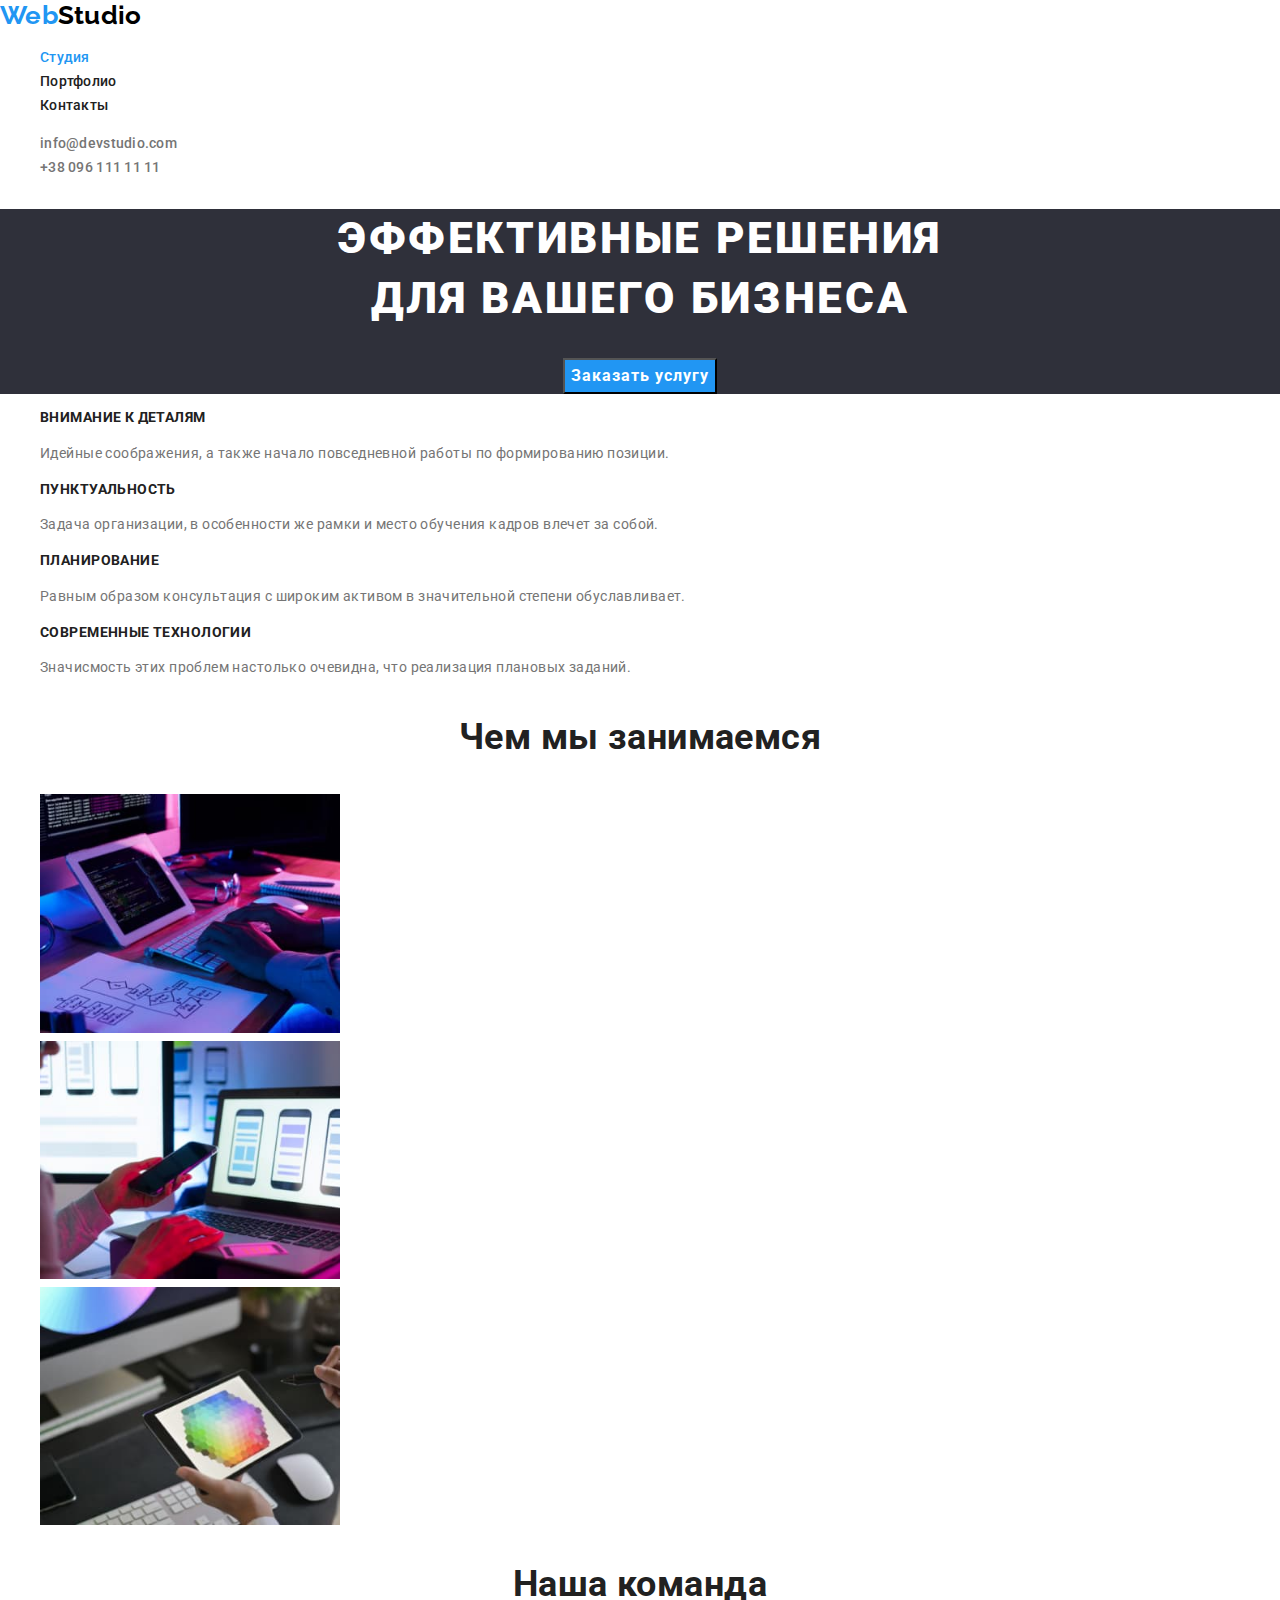
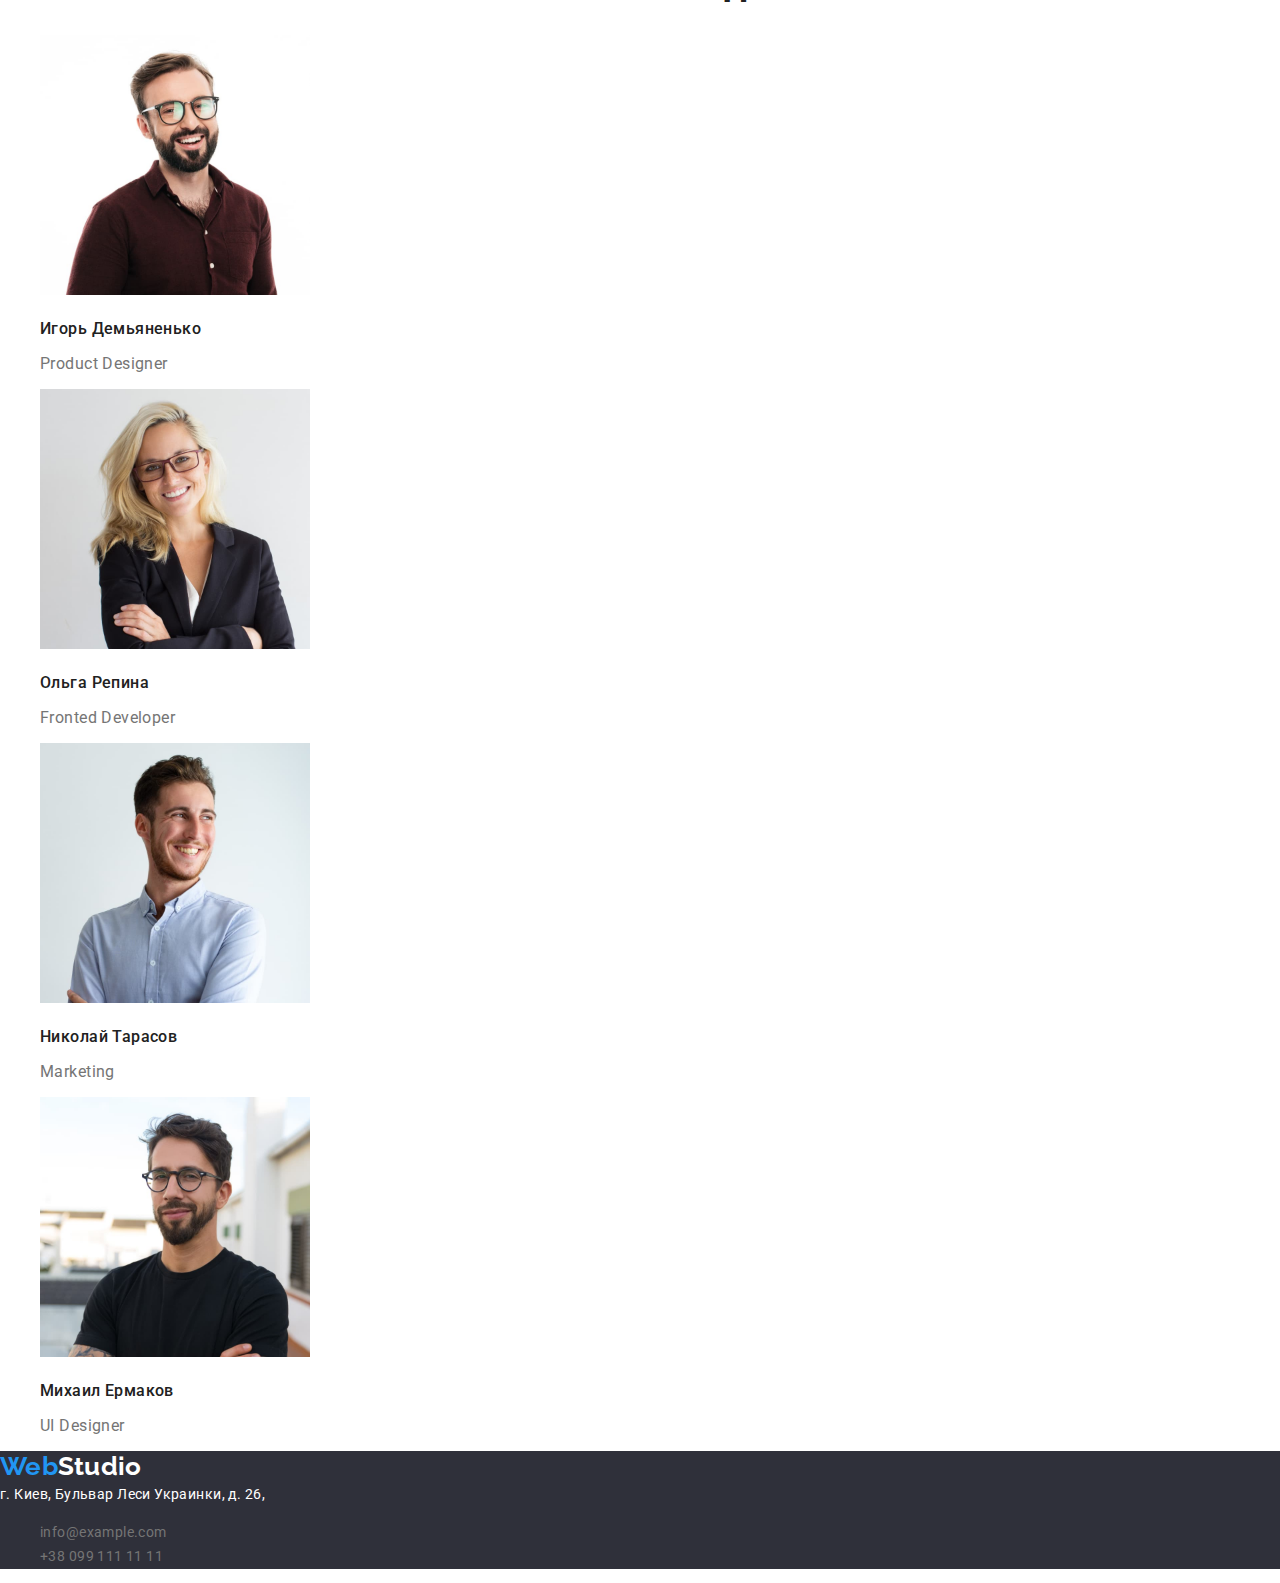
<file: index.html>
<!DOCTYPE html>
<html lang="en">
  <head>
    <meta charset="UTF-8" />
    <meta http-equiv="X-UA-Compatible" content="IE=edge" />
    <meta name="viewport" content="width=device-width, initial-scale=1.0" />
    <title>WebStudio</title>
    <link rel="preconnect" href="https://fonts.gstatic.com" />
    <link
      href="https://fonts.googleapis.com/css2?family=Raleway:wght@700&family=Roboto:wght@400;500;700;900&display=swap"
      rel="stylesheet"
    />
    <link
      href="https://cdnjs.cloudflare.com/ajax/libs/modern-normalize/1.0.0/modern-normalize.min.css"
      rel="stylesheet"
    />
    <link rel="stylesheet" href="./css/style.css" />
  </head>

  <body>
    <header>
      <nav>
        <a href="index.html" class="link"
          ><span class="link-web">Web</span
          ><span class="link-studio">Studio</span></a
        >
        <ul class="list">
          <li><a href="" class="link current">Студия</a></li>
          <li><a href="./portfolio.html" class="link">Портфолио</a></li>
          <li><a href="" class="link">Контакты</a></li>
        </ul>
      </nav>
      <ul class="list">
        <li>
          <a href="mailto:info@devstudio.com" class="list-item"
            >info@devstudio.com</a
          >
        </li>
        <li>
          <a href="tel:+380961111111" class="list-item">+38 096 111 11 11</a>
        </li>
      </ul>
    </header>

    <main>
      <section class="hero">
        <h1>
          Эффективные решения <br />
          для вашего бизнеса
        </h1>
        <button type="button" class="button primary">Заказать услугу</button>
      </section>
      <section>
        <h2 class="titel-hidden">Наши положительные качества</h2>
      </section>
      <ul class="list">
        <li>
          <h3 class="list-title">Внимание к деталям</h3>
          <p class="list-text">
            Идейные соображения, а также начало повседневной работы по
            формированию позиции.
          </p>
        </li>
        <li>
          <h3 class="list-title">Пунктуальность</h3>
          <p>
            Задача организации, в особенности же рамки и место обучения кадров
            влечет за собой.
          </p>
        </li>
        <li>
          <h3 class="list-title">Планирование</h3>
          <p>
            Равным образом консультация с широким активом в значительной степени
            обуславливает.
          </p>
        </li>
        <li>
          <h3 class="list-title">Современные технологии</h3>
          <p>
            Значисмость этих проблем настолько очевидна, что реализация плановых
            заданий.
          </p>
        </li>
      </ul>
      <section>
        <h3 class="ability">Чем мы занимаемся</h3>
        <ul class="list">
          <li>
            <img
              src="./img/picture1.jpg"
              width="300"
              alt="worck with computer"
            />
          </li>
          <li>
            <img src="./img/picture2.jpg" width="300" alt="hand with phone" />
          </li>
          <li>
            <img
              src="./img/picture3.jpg"
              width="300"
              alt="picture with computer"
            />
          </li>
        </ul>
      </section>
      <section>
        <h2 class="comunity">Наша команда</h2>
        <ul class="list">
          <li>
            <img
              src="./img/igor.jpg"
              width="270"
              height="260"
              alt="Игорь Демьяненько"
            />
            <p class="name">Игорь Демьяненько</p>
            <p class="profession">Product Designer</p>
          </li>
          <li>
            <img
              src="./img/olga.jpg"
              width="270"
              height="260"
              alt="Ольга Репина"
            />
            <p class="name">Ольга Репина</p>
            <p class="profession">Fronted Developer</p>
          </li>
          <li>
            <img
              src="./img/kolya.jpg"
              width="270"
              height="260"
              alt="Николай Тарасов"
            />
            <p class="name">Николай Тарасов</p>
            <p class="profession">Marketing</p>
          </li>
          <li>
            <img
              src="./img/misha.jpg"
              width="270"
              height="260"
              alt="Михаил Ермаков"
            />
            <p class="name">Михаил Ермаков</p>
            <p class="profession">UI Designer</p>
          </li>
        </ul>
      </section>
    </main>
    <footer>
      <a href="index.html" class="link"
        ><span class="link-web">Web</span
        ><span class="studio-link">Studio</span></a
      >
      <address>
        <a href="https://goo.gl/maps/t3vYdP8dUAn3NgiE9" class="location"
          >г. Киев, Бульвар Леси Украинки, д. 26,</a
        >
      </address>
      <ul class="list">
        <li>
          <a href="mailto:info@example.com" class="item-link"
            >info@example.com</a
          >
        </li>
        <li>
          <a href="tel:+380991111111" class="item-link">+38 099 111 11 11</a>
        </li>
      </ul>
    </footer>
  </body>
</html>
</file>
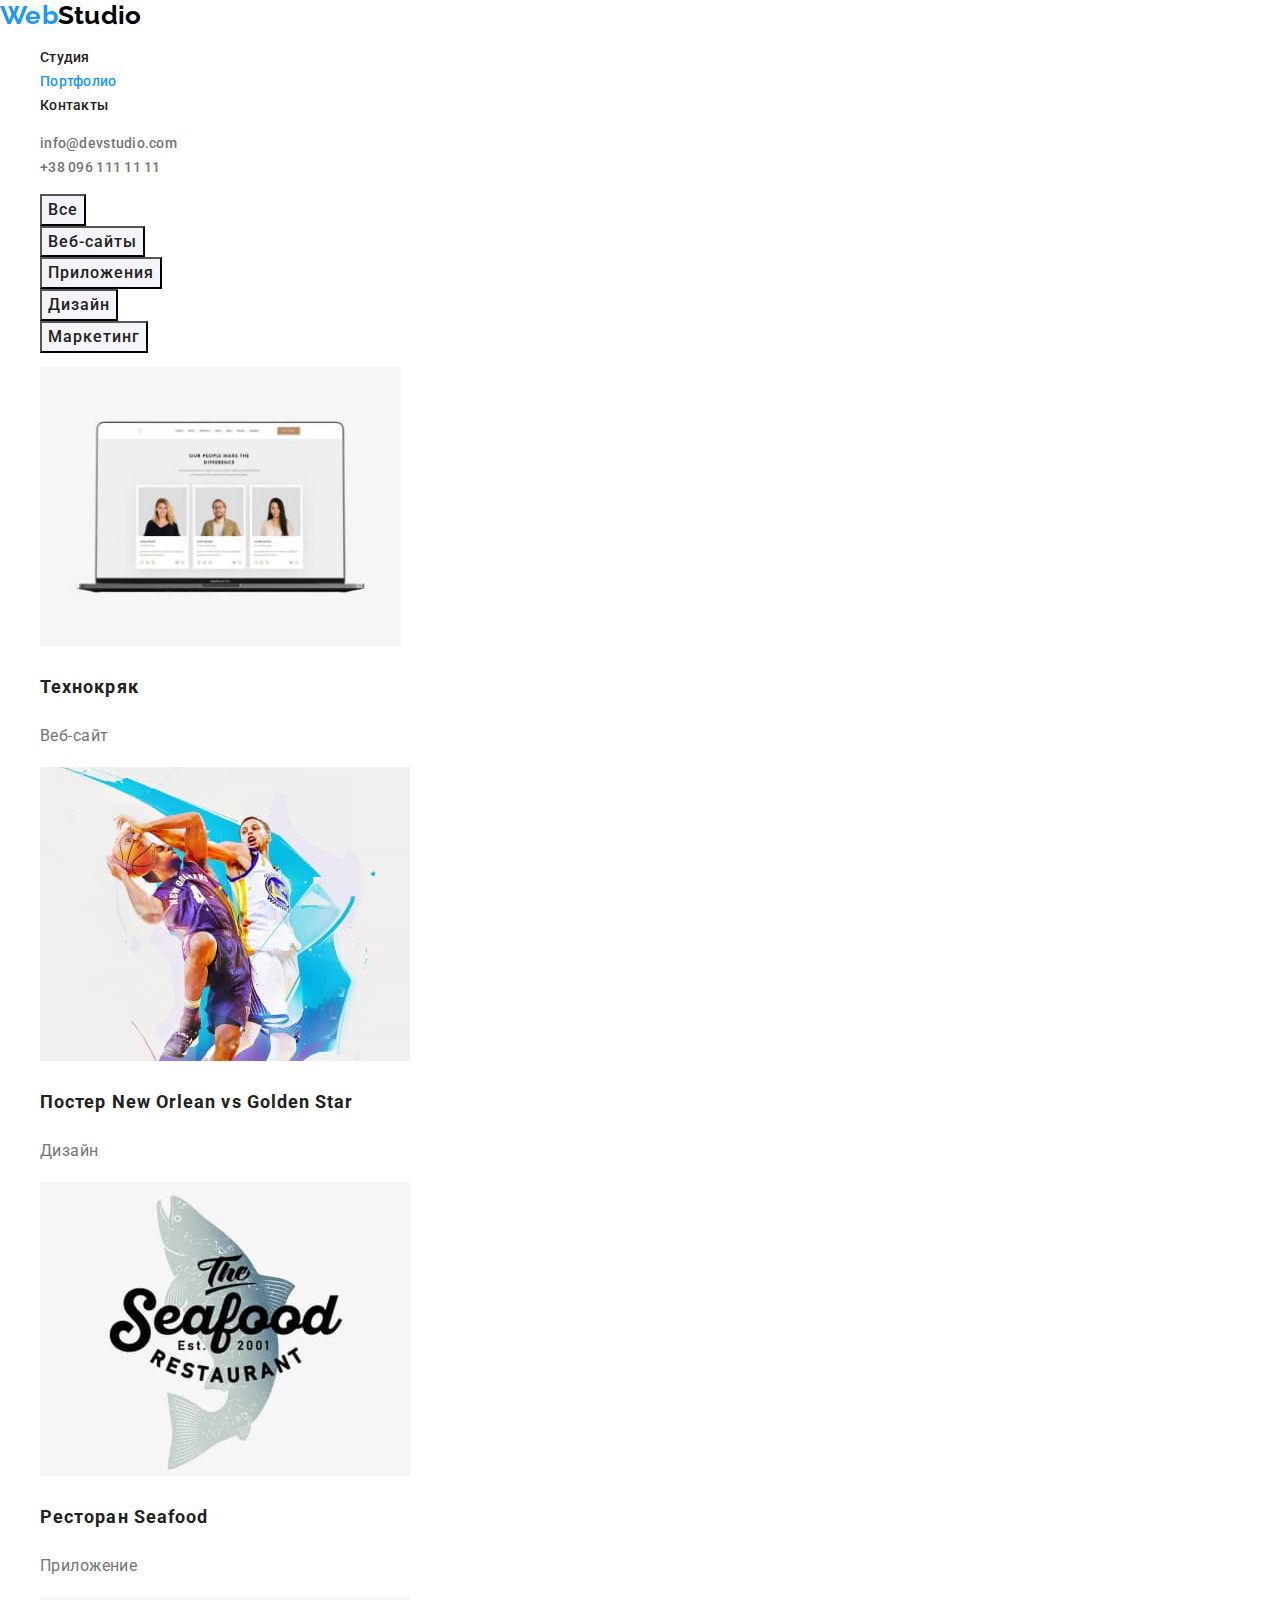
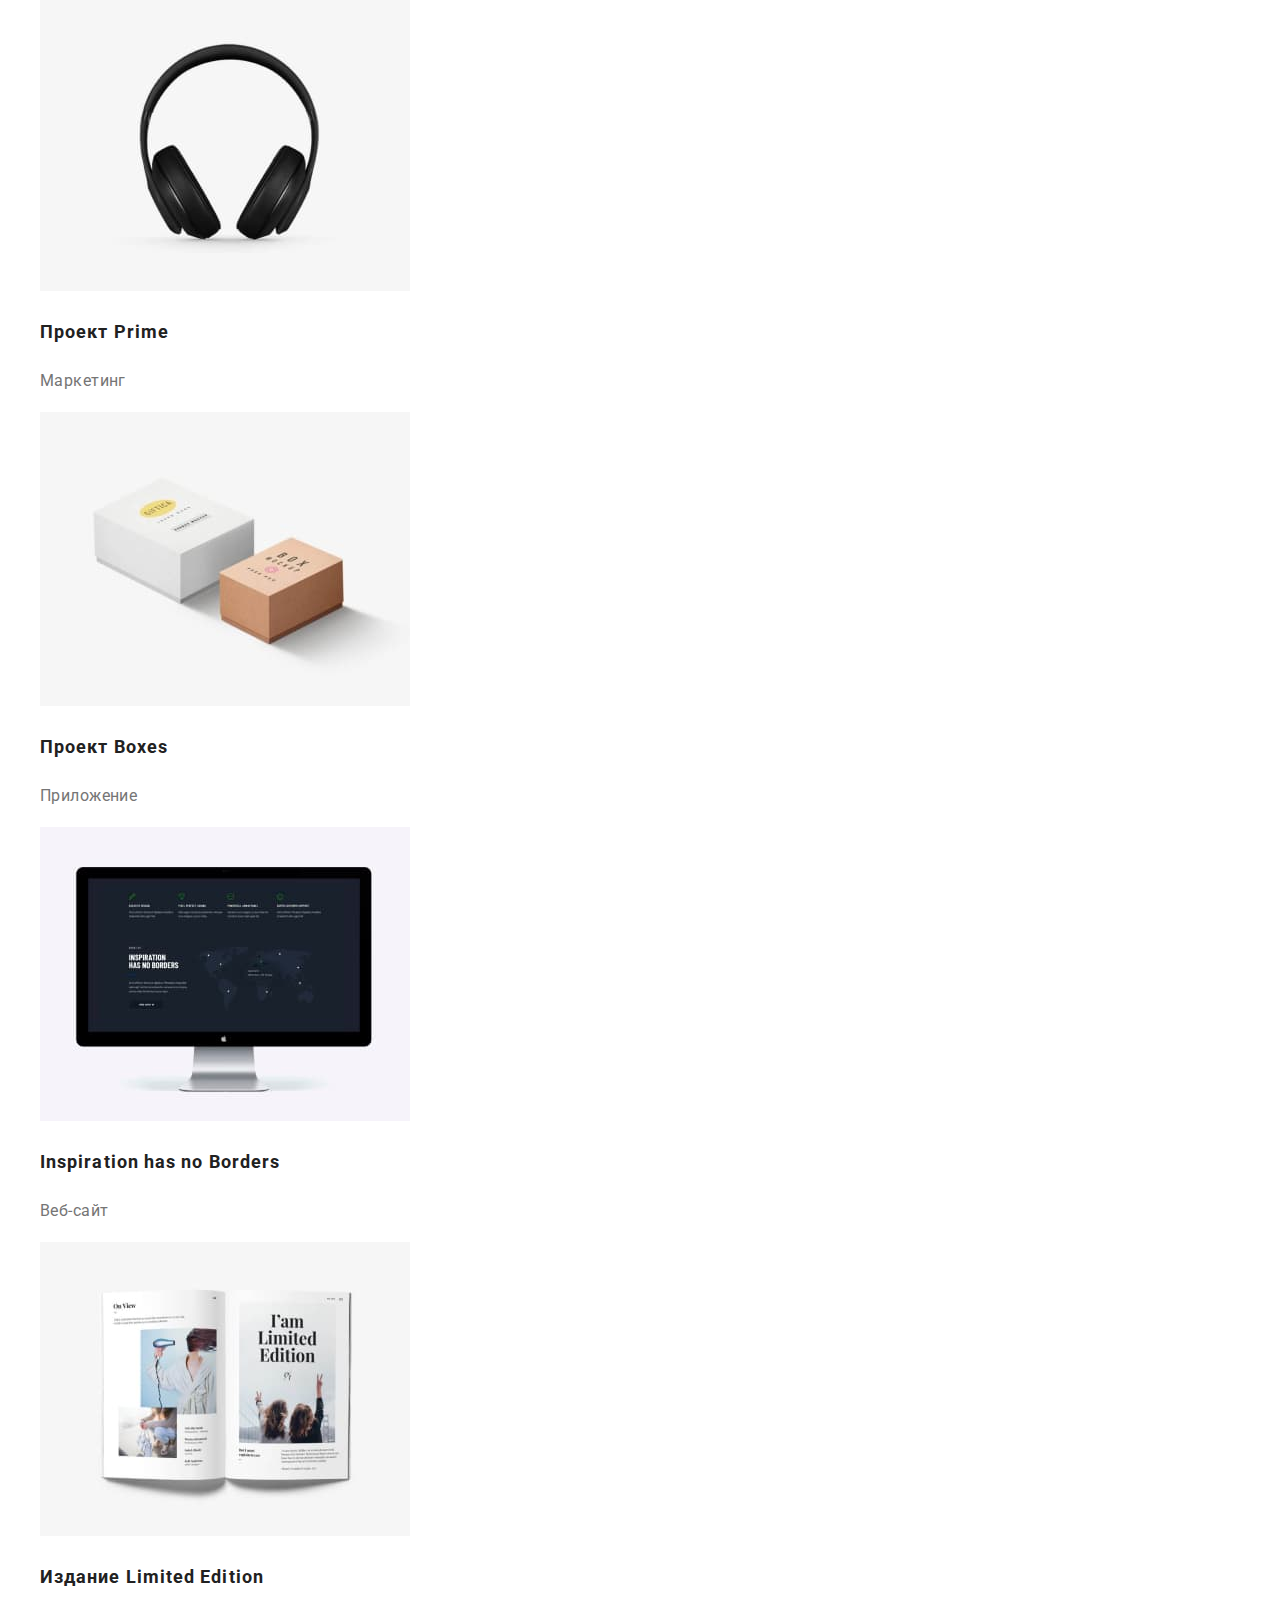
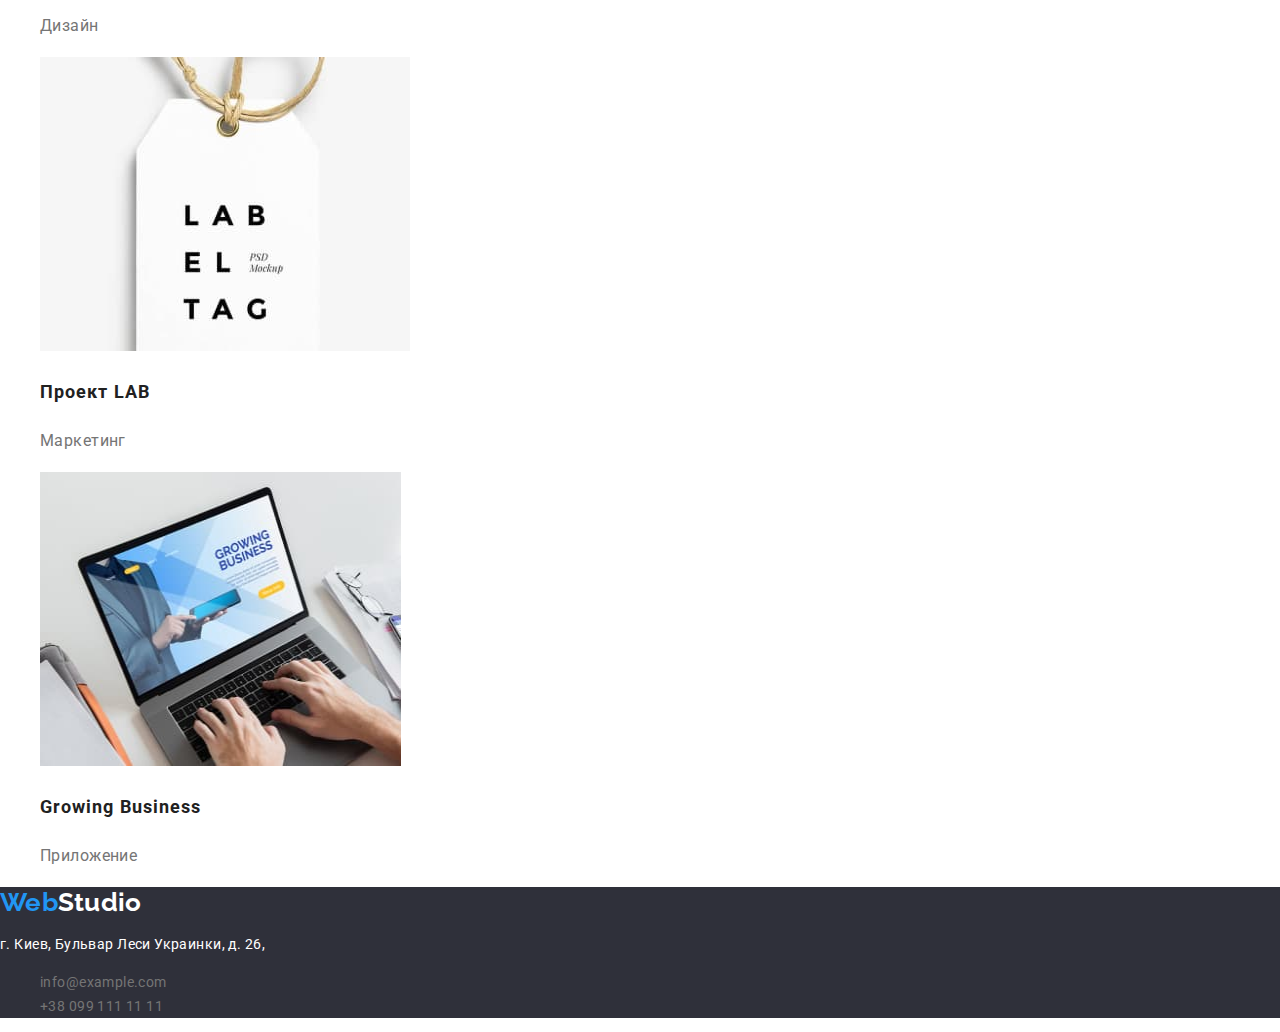
<file: portfolio.html>
<!DOCTYPE html>
<html lang="ru">
  <head>
    <meta charset="UTF-8" />
    <meta http-equiv="X-UA-Compatible" content="IE=edge" />
    <meta name="viewport" content="width=device-width, initial-scale=1.0" />
    <title>Porfolio</title>
    <link rel="preconnect" href="https://fonts.gstatic.com" />
    <link
      href="https://fonts.googleapis.com/css2?family=Raleway:wght@700&family=Roboto:wght@400;500;700;900&display=swap"
      rel="stylesheet"
    />
    <link
      href="https://cdnjs.cloudflare.com/ajax/libs/modern-normalize/1.0.0/modern-normalize.min.css"
      rel="stylesheet"
    />
    <link rel="stylesheet" href="./css/style.css" />
  </head>
  <body>
    <!--шапка-->
    <header>
      <nav>
        <a href="index.html" class="link"
          ><span class="link-web">Web</span
          ><span class="link-studio">Studio</span></a
        >
        <ul class="portfolio-list">
          <li><a href="./index.html" class="link">Студия</a></li>
          <li><a href="" class="link current">Портфолио</a></li>
          <li><a href="" class="link">Контакты</a></li>
        </ul>
      </nav>
      <ul class="portfolio-list">
        <li>
          <a href="mailto:info@devstudio.com" class="list-item"
            >info@devstudio.com</a
          >
        </li>
        <li>
          <a href="tel:+380961111111" class="list-item">+38 096 111 11 11</a>
        </li>
      </ul>
    </header>
    <main>
      <!--Услуги-->
      <section>
        <h1 class="titel-hidden">Перечень услуг</h1>
        <ul class="portfolio-list">
          <li><button type="button" class="button">Все</button></li>
          <li>
            <button type="button" class="button">Веб-сайты</button>
          </li>
          <li>
            <button type="button" class="button">Приложения</button>
          </li>
          <li>
            <button type="button" class="button">Дизайн</button>
          </li>
          <li>
            <button type="button" class="button">Маркетинг</button>
          </li>
        </ul>
        <!--Галерея проектов-->
        <h1 class="titel-hidden">Портфолио работ</h1>
        <ul class="portfolio-list">
          <li>
            <a href=""
              ><img
                src="./img_portfolio/img.jpg"
                width="361"
                height="279"
                alt="Технокряк"
            /></a>
            <h2 class="portfolio-title">Технокряк</h2>
            <p class="portfolio-text">Веб-сайт</p>
          </li>
          <li>
            <a href=""
              ><img
                src="./img_portfolio/Group1.jpg"
                width="370"
                height="294"
                alt="Постер New Orlean vs Golden Star"
            /></a>
            <h2 class="portfolio-title">Постер New Orlean vs Golden Star</h2>
            <p class="portfolio-text">Дизайн</p>
          </li>
          <li>
            <a href=""
              ><img
                src="./img_portfolio/Group2.jpg"
                width="370"
                height="294"
                alt="Ресторан Seafood"
            /></a>
            <h2 class="portfolio-title">Ресторан Seafood</h2>
            <p class="portfolio-text">Приложение</p>
          </li>
          <li>
            <a href=""
              ><img
                src="./img_portfolio/Group3.jpg"
                width="370"
                height="294"
                alt="Проект Prime"
            /></a>
            <h2 class="portfolio-title">Проект Prime</h2>
            <p class="portfolio-text">Маркетинг</p>
          </li>
          <li>
            <a href=""
              ><img
                src="./img_portfolio/Group4.jpg"
                width="370"
                height="294"
                alt="Проект Boxes"
            /></a>
            <h2 class="portfolio-title">Проект Boxes</h2>
            <p class="portfolio-text">Приложение</p>
          </li>
          <li>
            <a href=""
              ><img
                src="./img_portfolio/Group5.jpg"
                width="370"
                height="294"
                alt="Inspiration has no Borders"
            /></a>
            <h2 class="portfolio-title">Inspiration has no Borders</h2>
            <p class="portfolio-text">Веб-сайт</p>
          </li>
          <li>
            <a href=""
              ><img
                src="./img_portfolio/Group6.jpg"
                width="370"
                height="294"
                alt="Издание Limited Edition"
            /></a>
            <h2 class="portfolio-title">Издание Limited Edition</h2>
            <p class="portfolio-text">Дизайн</p>
          </li>
          <li>
            <a href=""
              ><img
                src="./img_portfolio/Group7.jpg"
                width="370"
                height="294"
                alt="Проект LAB"
            /></a>
            <h2 class="portfolio-title">Проект LAB</h2>
            <p class="portfolio-text">Маркетинг</p>
          </li>
          <li>
            <a href=""
              ><img
                src="./img_portfolio/Group8.jpg"
                width="361"
                height="294"
                alt="Growing Busines"
            /></a>
            <h2 class="portfolio-title">Growing Business</h2>
            <p class="portfolio-text">Приложение</p>
          </li>
        </ul>
      </section>
    </main>

    <!--Подвал-->
    <footer>
      <a href="index.html" class="link"
        ><span class="link-web">Web</span
        ><span class="studio-link">Studio</span></a
      >
      <address>
        <p class="location">г. Киев, Бульвар Леси Украинки, д. 26,</p>
      </address>
      <ul class="list">
        <li>
          <a href="mailto:info@example.com" class="item-link"
            >info@example.com</a
          >
        </li>
        <li>
          <a href="tel:+380991111111" class="item-link">+38 099 111 11 11</a>
        </li>
      </ul>
    </footer>
  </body>
</html>
</file>
<file: css/style.css>
/*основной цвет: #757575*/
/*вторичный цвет:#212121*/
/*акцент: #2196f3*
/*белый: #fff*/
/*основной цвет фона: #e5e5e5*/
/*вторичный цвет фона: #F5F4FA*/
/*цвет логотипа: №000*
/* фон секции героя: #2F303A;*/

:root {
  --primary-text-color: #757575;
  --title-text-color: #212121;
  --accent-color: #2196f3;
  --primary-white-color: #fff;
  --primary-bg-color: #e5e5e5;
  --secondary-bg-color: #f5f4fa;
  --logo-color: #000;
  --hero-bg-color: #2f303a;
}

/* основные */
body {
  font-family: "Roboto", sans-serif;
  font-weight: 400;
  font-size: 14px;
  line-height: 1.71;
  letter-spacing: 0.03em;
  color: var(--primary-text-color);
}
.link {
  text-decoration: none;
  color: inherit;
  font-weight: 500;
  line-height: 1.14;
  letter-spacing: 0.02em;
  color: var(--title-text-color);
}
.list {
  list-style: none;
}
.button {
  font-weight: 700;
  font-size: 16px;
  line-height: 1.87;
  letter-spacing: 0.06em;
  color: var(--primary-white-color);
  background-color: var(--accent-color);
  cursor: pointer;
}
/* шапка */

.link-web,
.link-studio,
.studio-link {
  font-family: "Raleway", sans-serif;
  font-weight: 700;
  font-size: 26px;
  line-height: 1.19;
  color: var(--accent-color);
}
.link-studio {
  color: var(--logo-color);
}
.studio-link {
  color: var(--primary-white-color);
}
.list a:hover,
.list a:focus {
  color: var(--accent-color);
}
.list .current {
  color: var(--accent-color);
}
.list-item {
  text-decoration: none;
  font-weight: 500;
  line-height: 1.14;
  letter-spacing: 0.02em;
  color: var(--primary-text-color);
}

/* герой */
.hero {
  background-color: var(--hero-bg-color);
  text-align: center;
}
h1 {
  font-size: 44px;
  line-height: 1.36;
  letter-spacing: 0.06em;
  text-transform: uppercase;
  color: var(--primary-white-color);
  font-weight: 900;
  text-align: center;
}

/* качества компании*/
.titel-hidden {
  display: none;
}
.list-title {
  font-weight: 700;
  font-size: 14px;
  line-height: 1.4;
  text-transform: uppercase;
  color: var(--title-text-color);
}
.ability,
.comunity {
  font-weight: 700;
  font-size: 36px;
  line-height: 1.17;
  text-align: center;
  color: var(--title-text-color);
}
.name {
  font-weight: 500;
  font-size: 16px;
  line-height: 1.19;
  color: var(--title-text-color);
}
.profession {
  font-size: 16px;
  line-height: 1.19;
}

/* подвал */
footer {
  background-color: var(--hero-bg-color);
}
.location {
  text-decoration: none;
  color: var(--primary-white-color);
  font-weight: 400;
  font-style: normal;
}
.item-link {
  text-decoration: none;
  color: var(--logo-color) 0.6;
}

/* портфолио */
.portfolio-list {
  list-style: none;
}
.portfolio-list a:hover,
.portfolio-list a:focus {
  color: var(--accent-color);
}
.portfolio-list .current {
  color: var(--accent-color);
}
.portfolio-list .button {
  font-weight: 500;
  font-size: 16px;
  line-height: 1.62;
  color: var(--title-text-color);
  background-color: var(--secondary-bg-color);
  cursor: pointer;
}
.portfolio-list button:focus,
.portfolio-list button:hover {
  background-color: var(--accent-color);
  color: var(--primary-white-color);
}
.titel-hidden {
  display: none;
}
.portfolio-title {
  font-weight: 700;
  font-size: 18px;
  line-height: 2;
  letter-spacing: 0.06em;
  color: var(--title-text-color);
}
.portfolio-text {
  font-size: 16px;
  line-height: 1.88;
}
</file>
